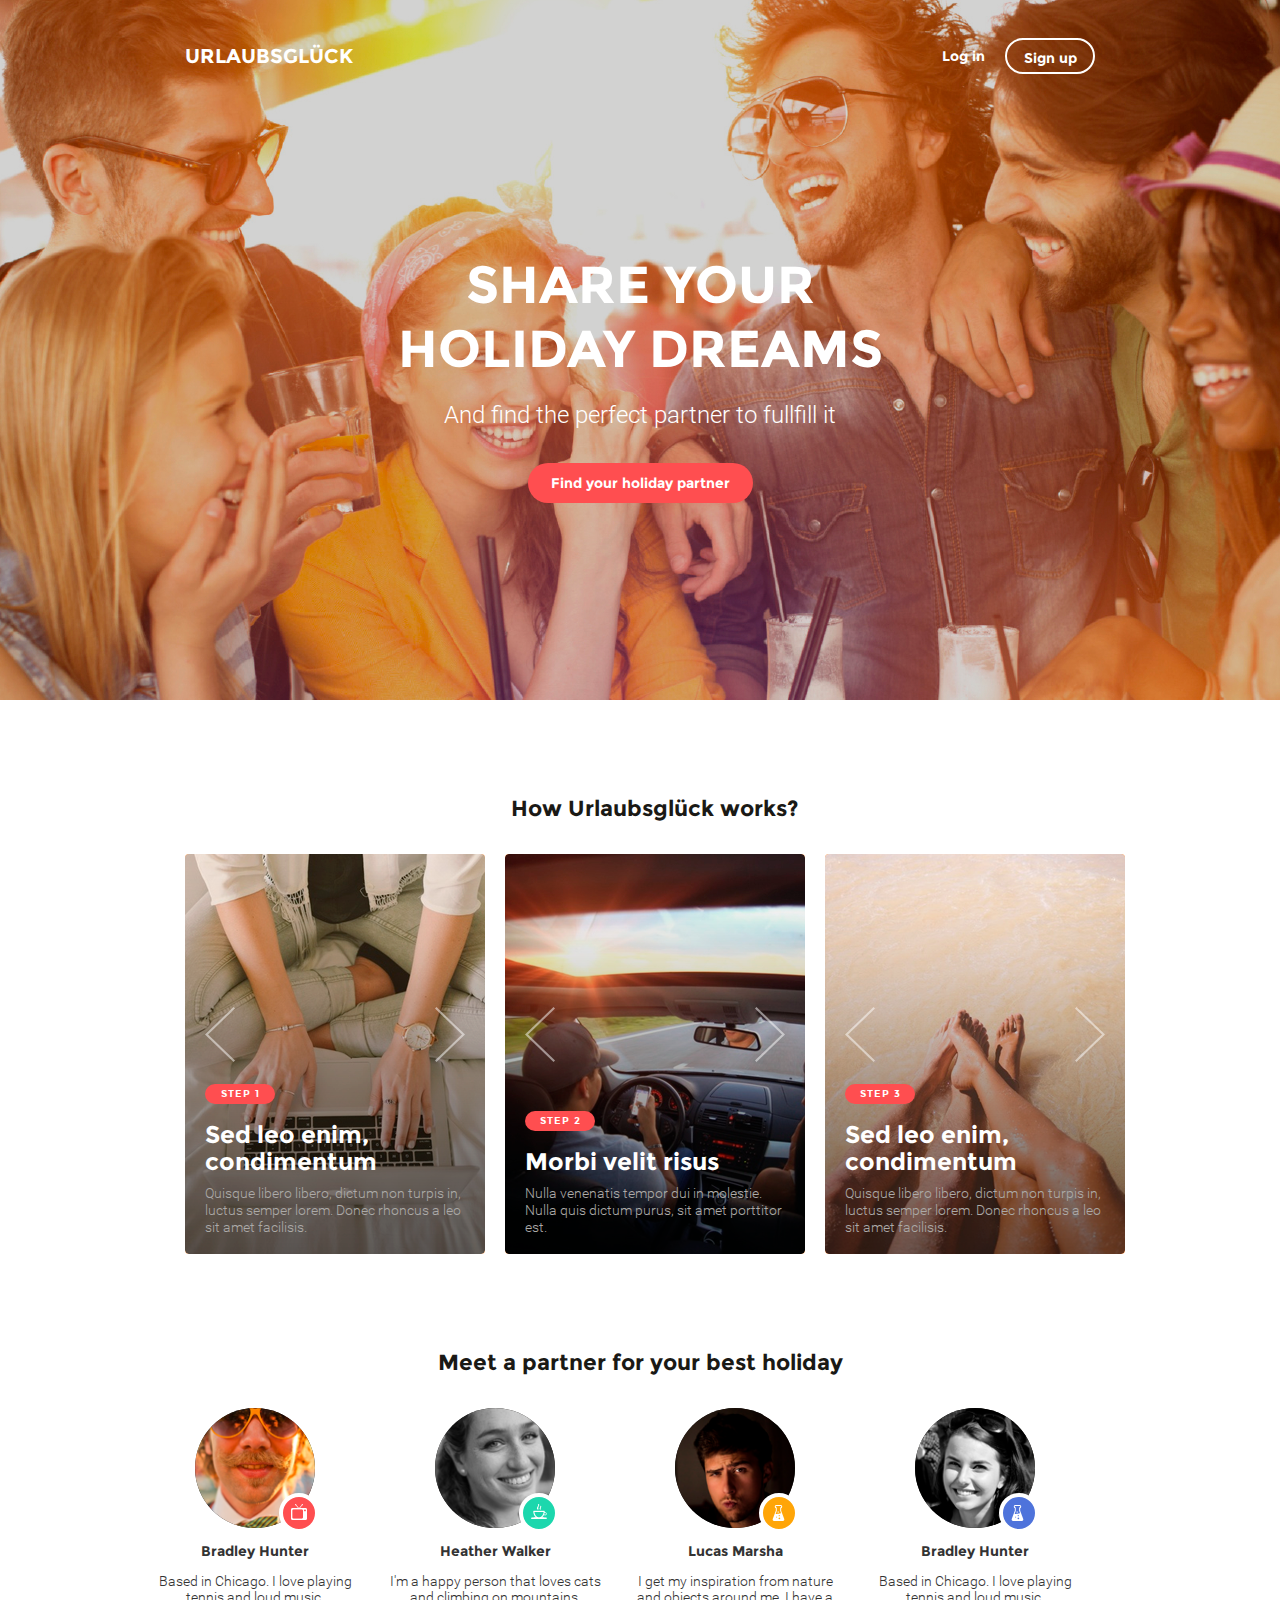
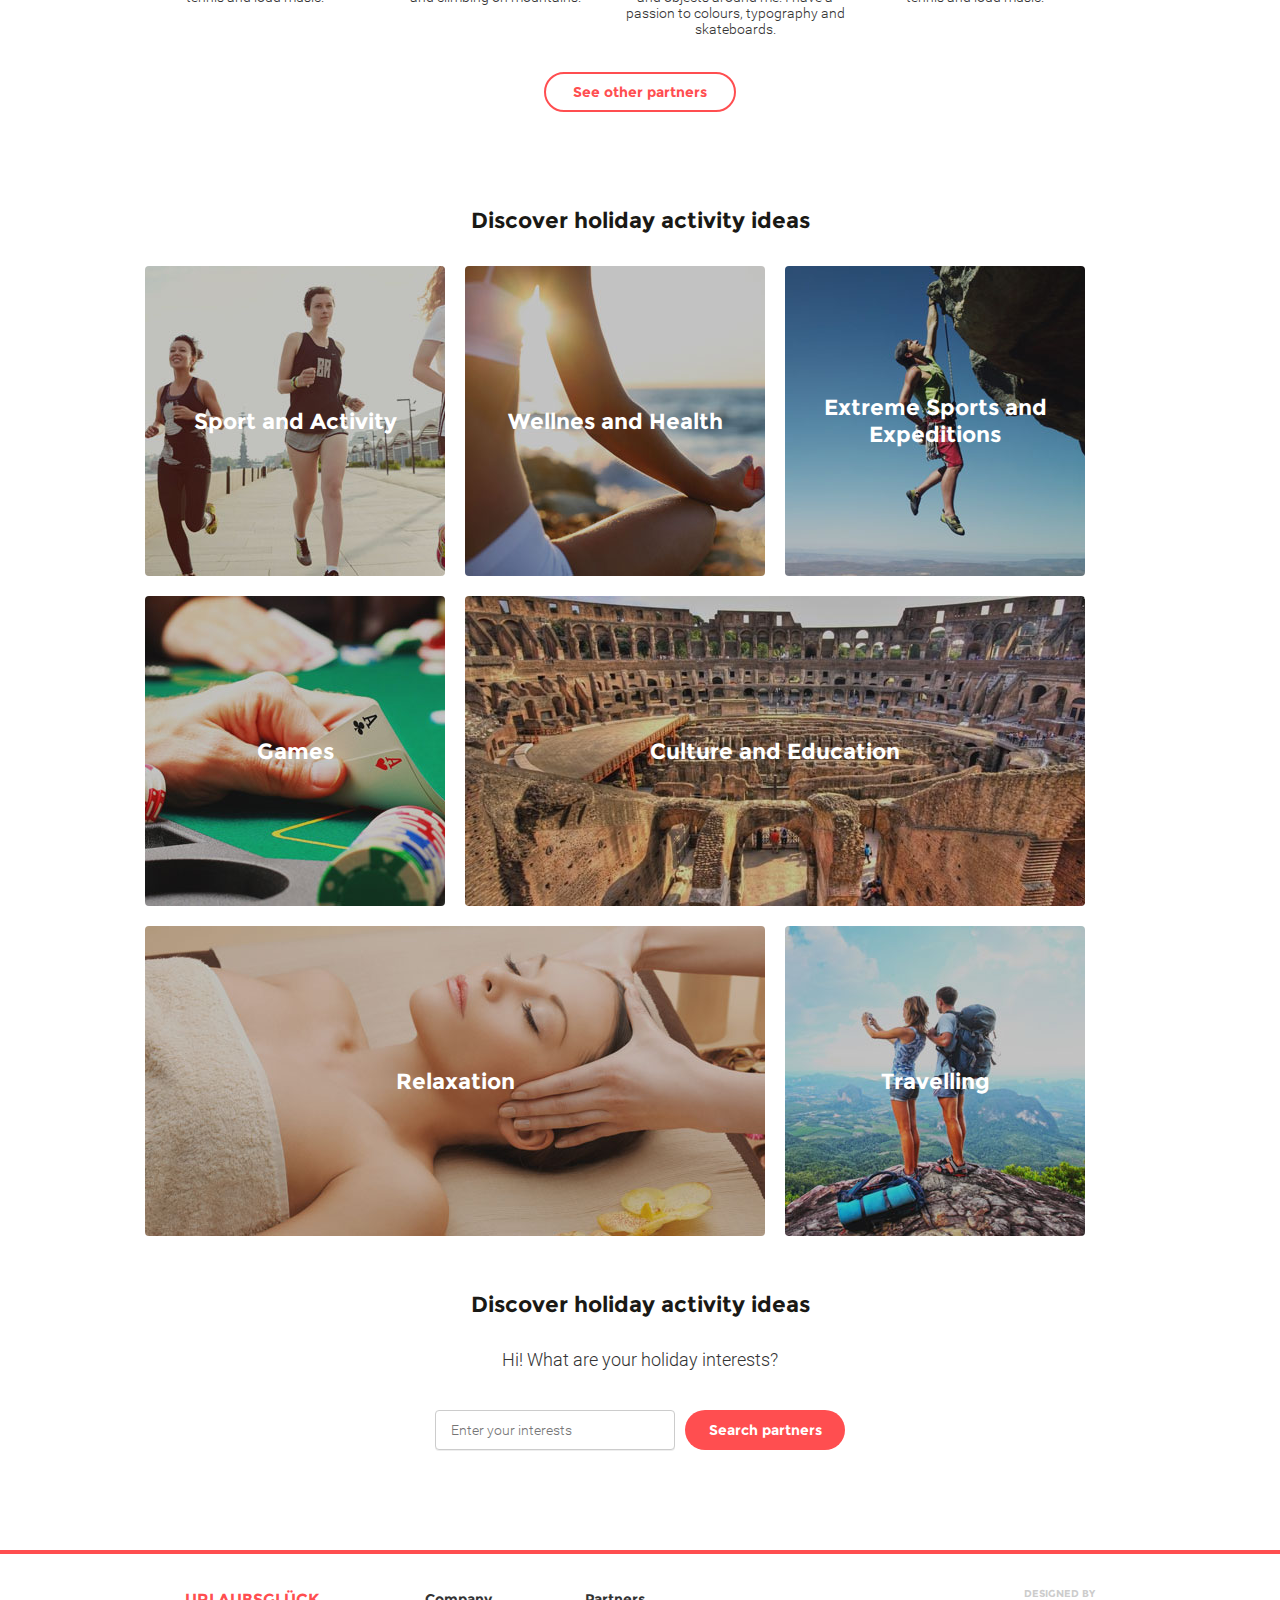
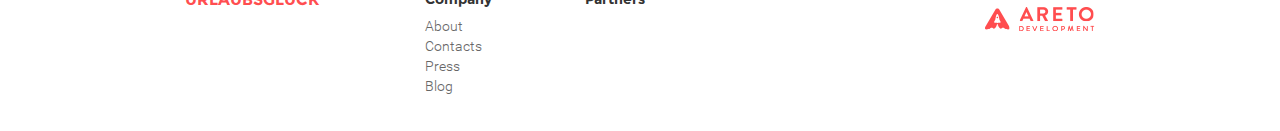
<file: index.html>
<!DOCTYPE html>
<html lang="en" dir="ltr">
  <head>
    <meta  name="viewport" content="width=device-width, initial-scale=1">
    <link rel="stylesheet" href="css/bootstrap.min.css">
    <link rel="stylesheet" href="style.css">
	<link rel="stylesheet" href="normalize.css">

    <script src="jquery-3.3.1.min.js"></script>



  </head>
  <body>
    <div class="header">
      <div class="container">
        <div class="top">
                  <a href="#" id="name">URLAUBSGLÜCK</a>
                  <a href="#" id="sign">Sign up</a>
                  <a href="#" id="log_in">Log in</a>
        </div>
		<div class="middle">
				<h1 id="middle-text-1">Share your holiday dreams</h1>
				<h2 id="middle-text-2">And find the perfect partner to fullfill it</h2>
				<br>
				<a href="#" id="middle-button">Find your holiday partner</a>
		</div>
      </div>
	</div>
	  <div class="container">
			<section class="steps">
				<h3 class="steps__h3">How Urlaubsglück works?</h3>
				<div class="steps__blocks step1"> <!-- Перший .steps__block -->
					<div class="steps__blocks__arrows" id="arrows__b1">
						<span class="steps__blocks__left__arrow"></span>
						<span class="steps__blocks__right__arrow"></span>
					</div>
					<div class="clearfix"></div>
					<div class="steps__blocks__info show-cell" id="2block__info1"> <!-- 1 Слайд -->
						<div class="red-table">Step 1</div>
						<span class="info__title">Sed leo enim, condimentum</span>
						<span class="info__desription">
							Quisque libero libero, dictum non turpis in, luctus semper lorem. Donec rhoncus a leo sit amet facilisis.
						</span>
					</div>
			</div>
			<div class="steps__blocks step2"> <!-- Другий .steps__block -->
					<div class="steps__blocks__arrows" id="arrows__b2">
						<span class="steps__blocks__left__arrow"></span>
						<span class="steps__blocks__right__arrow"></span>
					</div>
				<div class="clearfix"></div>
				<div class="steps__blocks__info show-cell" id="2block__info1"> <!-- 1 Слайд -->
					<div class="red-table">Step 2</div>
					<span class="info__title">Morbi velit risus</span>
					<span class="info__desription">
						Nulla venenatis tempor dui in molestie. Nulla quis dictum purus, sit amet porttitor est.
					</span>
				
				</div>
			</div>
			<div class="steps__blocks step3"> <!-- Третій .steps__block -->
					<div class="steps__blocks__arrows" id="arrows__b3">
						<span class="steps__blocks__left__arrow"></span>
						<span class="steps__blocks__right__arrow"></span>
					</div>
					<div class="clearfix"></div>
					<div class="steps__blocks__info show-cell" id="3block__info1"> <!-- 1 Слайд -->
						<div class="red-table">Step 3</div>
						<span class="info__title">Sed leo enim, condimentum</span>
						<span class="info__desription">
							Quisque libero libero, dictum non turpis in, luctus semper lorem. Donec rhoncus a leo sit amet facilisis.
						</span>
					</div>
			</div>
		</div>
		<div class="container_1">
		<section class="peoples">
			<h3 class="peoples__h3">Meet a partner for your best holiday</h3>
				<div class="people_block">
					<div class="peoples__blocks">
						<img src="images/people1.png" alt="" class="ava">
						<div class="ava__elipse red">
							<div class="ava__elipse__icon"></div>
						</div>
						<span class="people__block__title">
							Bradley Hunter
						</span>
						<span class="people__block__description">
							Based in Chicago. I love playing tennis and loud music.
						</span>
					</div>
					<div class="peoples__blocks">
						<img src="images/people2.png" alt="" class="ava">
						<div class="ava__elipse green">
							<div class="ava__elipse__icon cup"></div>
						</div>
						<span class="people__block__title">
							Heather Walker
						</span>
						<span class="people__block__description">
							I'm a happy person that loves cats and climbing on mountains.
						</span>
					</div>
					<div class="peoples__blocks">
						<img src="images/people3.png" alt="" class="ava">
						<div class="ava__elipse yellow">
							<div class="ava__elipse__icon bulb"></div>
						</div>
						<span class="people__block__title">
							Lucas Marsha
						</span>
						<span class="people__block__description">
							I get my inspiration from nature and objects around me. I have a passion to colours, typography and skateboards.
						</span>
					</div>
					<div class="peoples__blocks">
						<img src="images/people4.png" alt="" class="ava">
						<div class="ava__elipse blue">
							<div class="ava__elipse__icon bulb"></div>
						</div>
						<span class="people__block__title">
							Bradley Hunter
						</span>
						<span class="people__block__description">
							Based in Chicago. I love playing tennis and loud music.
						</span>
					</div>
			</div>
			<br>
			</section>
			
		</div>
		<a href="#" class="peoples__button">See other partners</a>
		<div class="container_1">
			<section class="ideas">
			<h3 class="ideas__h3">Discover holiday activity ideas</h3>
			<div class="wrapper">
				<div class="square__block bg1">
						<span class="square_block_text">Sport and Activity</span>
					</div>
					<div class="square__block bg2">
						<span class="square_block_text">Wellnes and Health</span>
					</div>
					<div class="square__block no__rg__margin bg3">
						<span class="square_block_text pad40">Extreme Sports and Expeditions</span>
					</div>
					<div class="square__block bg4">
						<span class="square_block_text">Games</span>
					</div>
					<div class="rectangle__block bg5">
						<span class="square_block_text">Culture and Education</span>
					</div>
					<div class="rectangle__block no__bottom__margin bg6">
						<span class="square_block_text">Relaxation</span>
					</div>
					<div class="square__block bg7">
						<span class="square_block_text">Travelling</span>
					</div>
				</div>
			</section>
			<section class="search">
				<h3 class="ideas__h3">Discover holiday activity ideas</h3>
				<h3 class="search__text">Hi! What are your holiday interests?</h3>
				<form action="#" class="search__form">
					<input type="text" class="search__input" placeholder="Enter your interests">
					<button class="search__btn">Search partners</button>
				</form>
			</section> <!-- Кінець .search -->
		</div>
		<footer class="footer">
			<div class="container">
				<div class="footer__collum__big">
						<a href="#" class="footer__collum__big__sitelogo">URLAUBSGLÜCK</a>
				</div>
				<div class="footer__collum">
					<span class="footer__collum__title">
						Company
					</span>
					<a href="#" class="footer__collum__link">About</a>
					<a href="#" class="footer__collum__link">Contacts</a>
					<a href="#" class="footer__collum__link">Press</a>
					<a href="#" class="footer__collum__link">Blog</a>
				</div>
				<div class="footer__collum">
					<span class="footer__collum__title">
						Partners
					</span>
				</div>
				<div class="footer__collum__copyright">
					<span class="footer__collum__copyright__text">Designed by</span>
					<a href="#" class="footer_image" rel="nofollow" target="_blank"></a>
				</div>
			</div>
		</footer>
			</div>
  </body>

  <script src="js/bootstrap.min.js"></script>
</html>
</file>
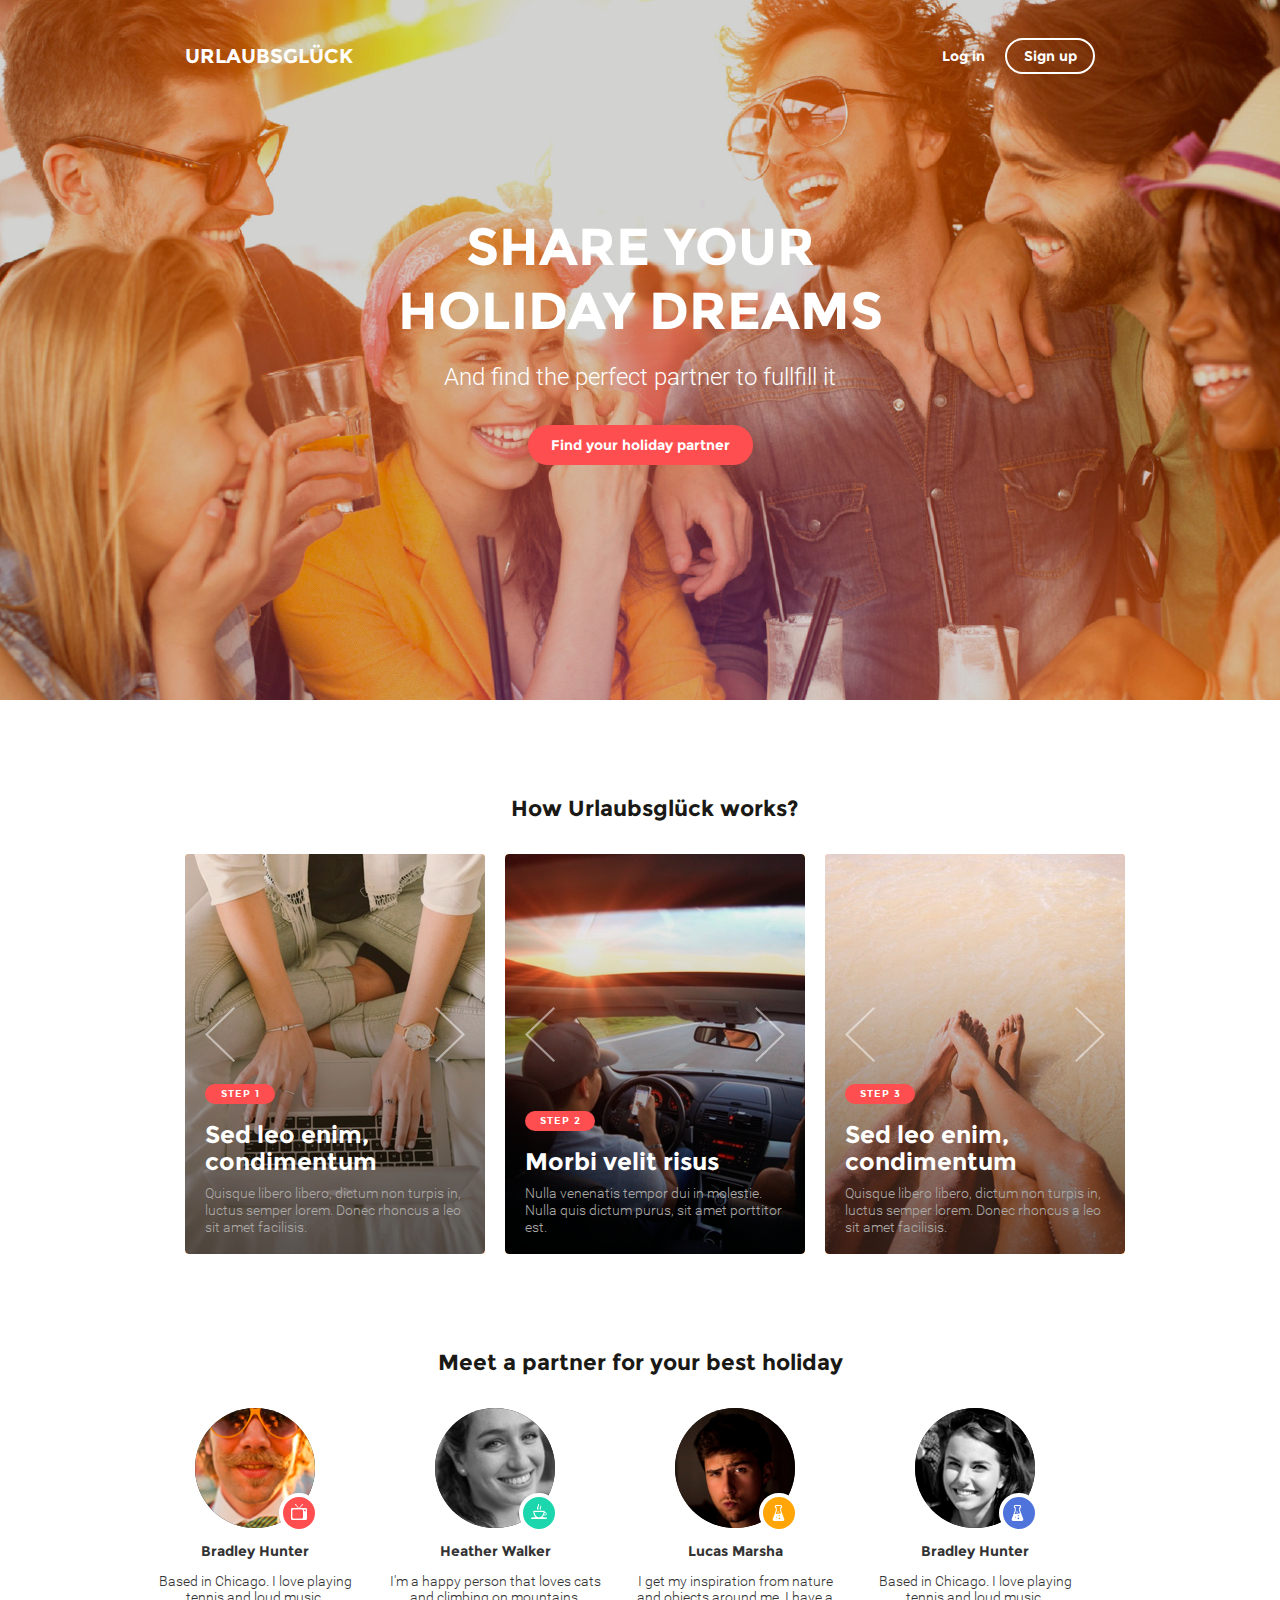
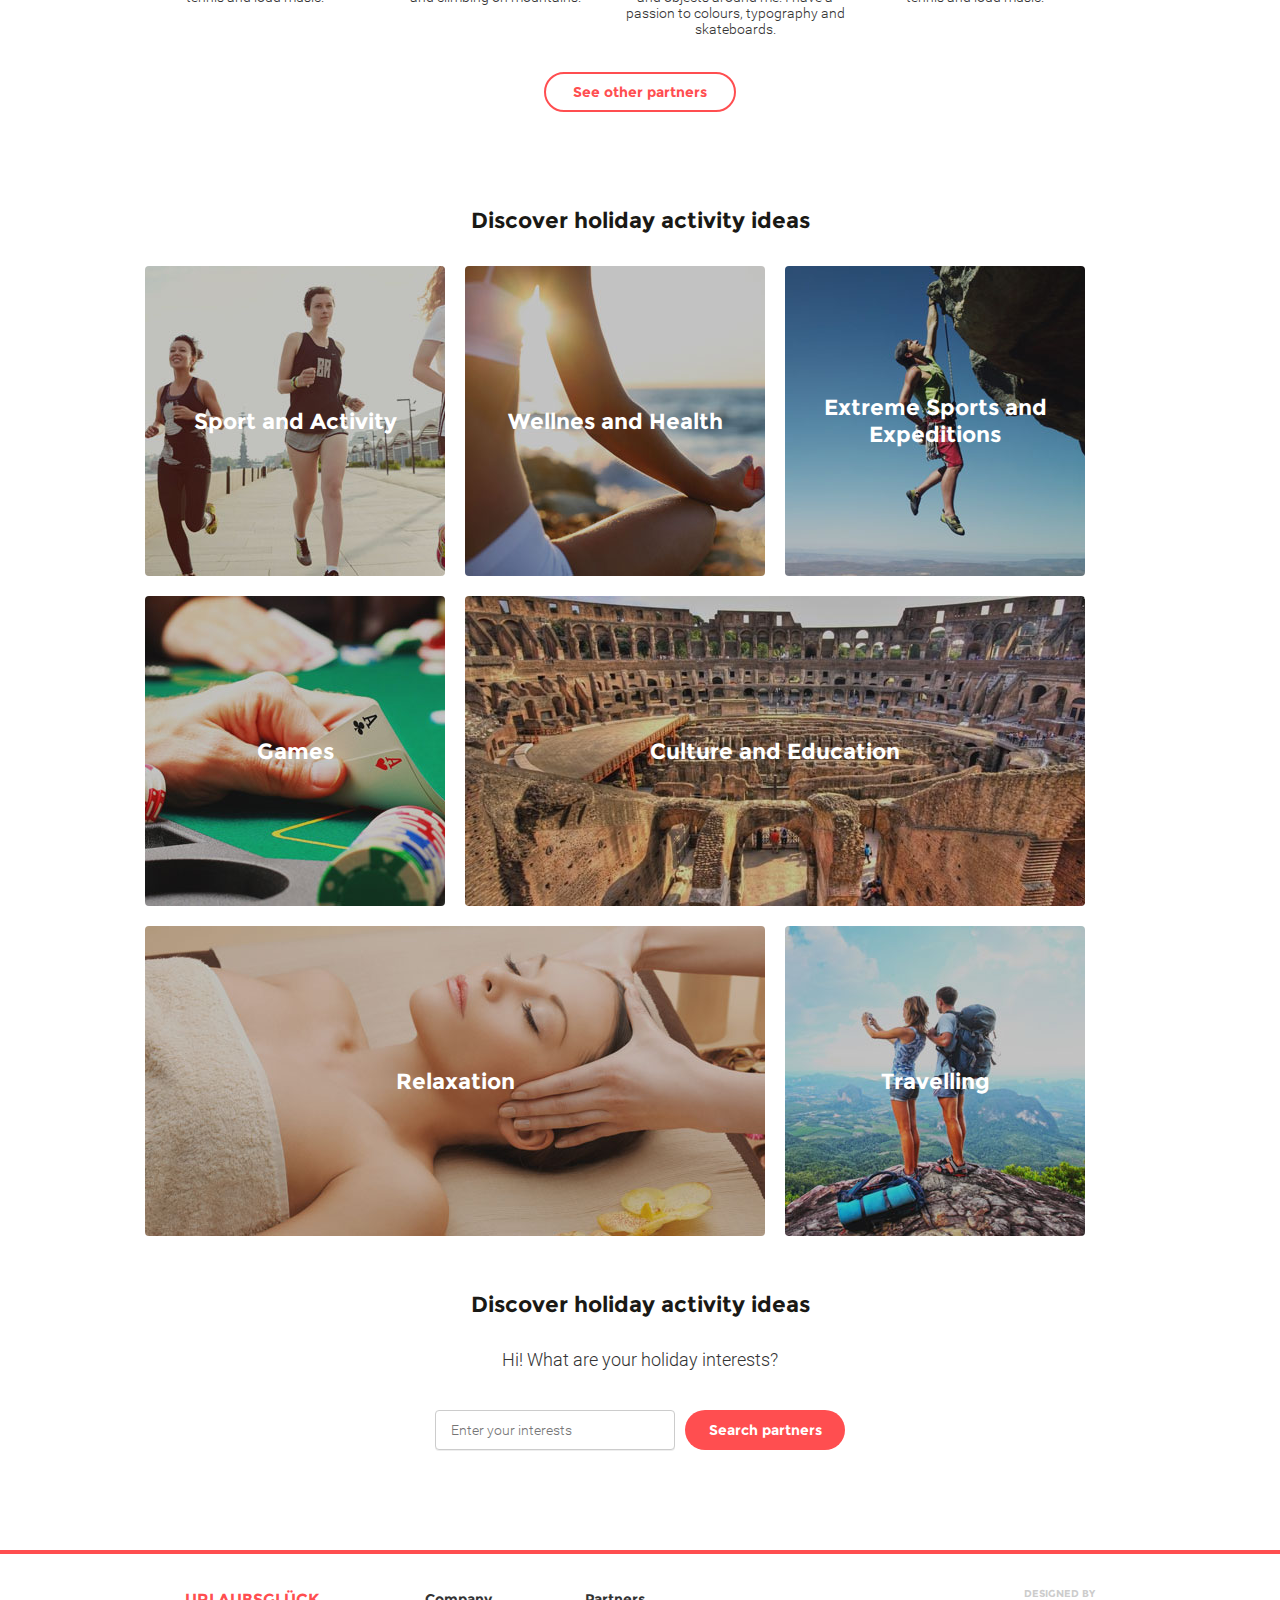
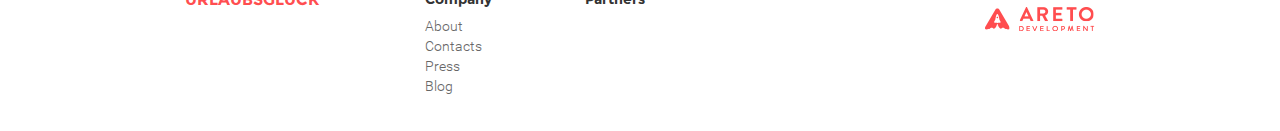
<file: adapt/index.html>
<!DOCTYPE html>
<html lang="en" dir="ltr">
  <head>
    <meta  name="viewport" content="width=device-width, initial-scale=1">
    <link rel="stylesheet" href="css/bootstrap.min.css">
    <link rel="stylesheet" href="style.css">
	<link rel="stylesheet" href="normalize.css">

    <script src="jquery-3.3.1.min.js"></script>



  </head>
  <body>
    <div class="wrapper">
		<header class="header">
			<div class="container">
				<div class="header__top">
					<a href="#" class="header__top__logo">URLAUBSGLÜCK</a>
					<a href="#" class="header__top__btn signUp">Sign up</a>
					<a href="#" class="header__top__btn">Log in</a>
				</div>
				<div class="header__middle">
					<h1 class="header__middle__h1">Share your holiday dreams</h1>
					<h2 class="header__middle__h2">And find the perfect partner to fullfill it</h2>
					<a href="#" class="header__middle__btn">Find your holiday partner</a>
				</div>
			</div> <!-- Кінець .container -->
		</header>
	  <div class="container">
			<section class="steps">
				<h3 class="steps__h3">How Urlaubsglück works?</h3>
				<div class="steps__blocks step1"> <!-- Перший .steps__block -->
					<div class="steps__blocks__arrows" id="arrows__b1">
						<span class="steps__blocks__left__arrow"></span>
						<span class="steps__blocks__right__arrow"></span>
					</div>
					<div class="clearfix"></div>
					<div class="steps__blocks__info show-cell" id="2block__info1"> <!-- 1 Слайд -->
						<div class="red-table">Step 1</div>
						<span class="info__title">Sed leo enim, condimentum</span>
						<span class="info__desription">
							Quisque libero libero, dictum non turpis in, luctus semper lorem. Donec rhoncus a leo sit amet facilisis.
						</span>
					</div>
			</div>
			<div class="steps__blocks step2"> <!-- Другий .steps__block -->
					<div class="steps__blocks__arrows" id="arrows__b2">
						<span class="steps__blocks__left__arrow"></span>
						<span class="steps__blocks__right__arrow"></span>
					</div>
				<div class="clearfix"></div>
				<div class="steps__blocks__info show-cell" id="2block__info1"> <!-- 1 Слайд -->
					<div class="red-table">Step 2</div>
					<span class="info__title">Morbi velit risus</span>
					<span class="info__desription">
						Nulla venenatis tempor dui in molestie. Nulla quis dictum purus, sit amet porttitor est.
					</span>
				
				</div>
			</div>
			<div class="steps__blocks step3"> <!-- Третій .steps__block -->
					<div class="steps__blocks__arrows" id="arrows__b3">
						<span class="steps__blocks__left__arrow"></span>
						<span class="steps__blocks__right__arrow"></span>
					</div>
					<div class="clearfix"></div>
					<div class="steps__blocks__info show-cell" id="3block__info1"> <!-- 1 Слайд -->
						<div class="red-table">Step 3</div>
						<span class="info__title">Sed leo enim, condimentum</span>
						<span class="info__desription">
							Quisque libero libero, dictum non turpis in, luctus semper lorem. Donec rhoncus a leo sit amet facilisis.
						</span>
					</div>
			</div>
		</div>
		<div class="container_1">
		<section class="peoples">
			<h3 class="peoples__h3">Meet a partner for your best holiday</h3>
				<div class="people_block">
					<div class="peoples__blocks">
						<img src="images/people1.png" alt="" class="ava">
						<div class="ava__elipse red">
							<div class="ava__elipse__icon"></div>
						</div>
						<span class="people__block__title">
							Bradley Hunter
						</span>
						<span class="people__block__description">
							Based in Chicago. I love playing tennis and loud music.
						</span>
					</div>
					<div class="peoples__blocks">
						<img src="images/people2.png" alt="" class="ava">
						<div class="ava__elipse green">
							<div class="ava__elipse__icon cup"></div>
						</div>
						<span class="people__block__title">
							Heather Walker
						</span>
						<span class="people__block__description">
							I'm a happy person that loves cats and climbing on mountains.
						</span>
					</div>
					<div class="peoples__blocks">
						<img src="images/people3.png" alt="" class="ava">
						<div class="ava__elipse yellow">
							<div class="ava__elipse__icon bulb"></div>
						</div>
						<span class="people__block__title">
							Lucas Marsha
						</span>
						<span class="people__block__description">
							I get my inspiration from nature and objects around me. I have a passion to colours, typography and skateboards.
						</span>
					</div>
					<div class="peoples__blocks">
						<img src="images/people4.png" alt="" class="ava">
						<div class="ava__elipse blue">
							<div class="ava__elipse__icon bulb"></div>
						</div>
						<span class="people__block__title">
							Bradley Hunter
						</span>
						<span class="people__block__description">
							Based in Chicago. I love playing tennis and loud music.
						</span>
					</div>
			</div>
			<br>
			</section>
			
		</div>
		<a href="#" class="peoples__button">See other partners</a>
		<div class="container_1">
			<section class="ideas">
			<h3 class="ideas__h3">Discover holiday activity ideas</h3>
			<div class="wrapper">
				<div class="square__block bg1">
						<span class="square_block_text">Sport and Activity</span>
					</div>
					<div class="square__block bg2">
						<span class="square_block_text">Wellnes and Health</span>
					</div>
					<div class="square__block no__rg__margin bg3">
						<span class="square_block_text pad40">Extreme Sports and Expeditions</span>
					</div>
					<div class="square__block bg4">
						<span class="square_block_text">Games</span>
					</div>
					<div class="rectangle__block bg5">
						<span class="square_block_text">Culture and Education</span>
					</div>
					<div class="rectangle__block no__bottom__margin bg6">
						<span class="square_block_text">Relaxation</span>
					</div>
					<div class="square__block bg7">
						<span class="square_block_text">Travelling</span>
					</div>
				</div>
			</section>
			<section class="search">
				<h3 class="ideas__h3">Discover holiday activity ideas</h3>
				<h3 class="search__text">Hi! What are your holiday interests?</h3>
				<form action="#" class="search__form">
					<input type="text" class="search__input" placeholder="Enter your interests">
					<button class="search__btn">Search partners</button>
				</form>
			</section> <!-- Кінець .search -->
	</div>
	</div>
		</div>
		<footer class="footer">
			<div class="container">
				<div class="footer__collum__big">
						<a href="#" class="footer__collum__big__sitelogo">URLAUBSGLÜCK</a>
				</div>
				<div class="footer__collum">
					<span class="footer__collum__title">
						Company
					</span>
					<a href="#" class="footer__collum__link">About</a>
					<a href="#" class="footer__collum__link">Contacts</a>
					<a href="#" class="footer__collum__link">Press</a>
					<a href="#" class="footer__collum__link">Blog</a>
				</div>
				<div class="footer__collum">
					<span class="footer__collum__title">
						Partners
					</span>
				</div>
				<div class="footer__collum__copyright">
					<span class="footer__collum__copyright__text">Designed by</span>
					<a href="#" class="footer_image" rel="nofollow" target="_blank"></a>
				</div>
			</div>
		</footer>
			</div>
	</div>
  </body>

  <script src="js/bootstrap.min.js"></script>
</html>
</file>
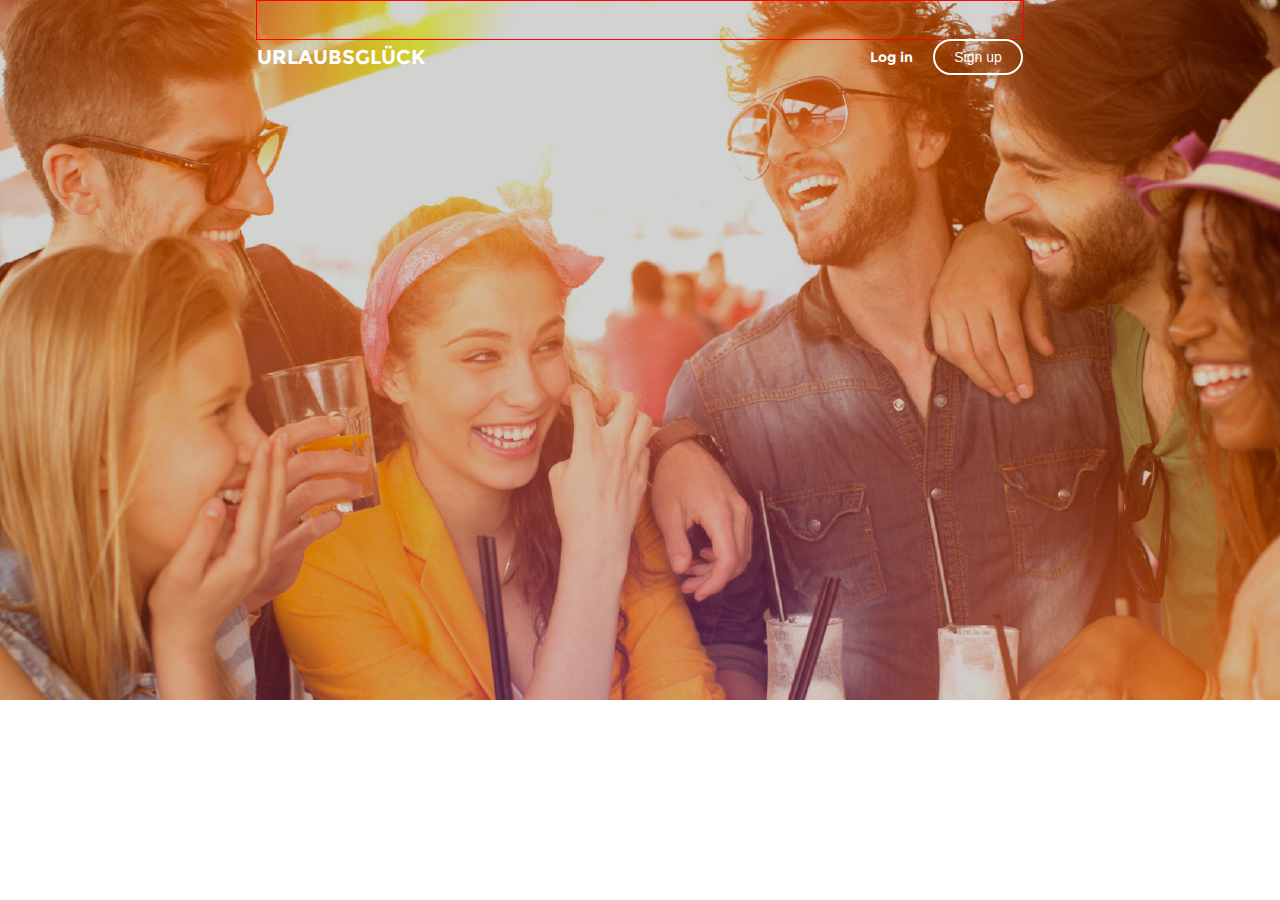
<file: website/index.html>
<!DOCTYPE html>
<html lang="en" dir="ltr">
  <head>
    <meta  name="viewport" content="width=device-width, initial-scale=1">
    <link rel="stylesheet" href="css/bootstrap.min.css">
    <link rel="stylesheet" href="style.css">

    <script src="jquery-3.3.1.min.js"></script>



  </head>
  <body>
    <div class="header">
      <div class="conteiner">
        <div class="top">
                  <a href="#" id="name">URLAUBSGLÜCK</a>
                  <a href="#" id="sign">Sign up</a>
                  <a href="#" id="log_in">Log in</a>
        </div>

      </div>
    </div>






  </body>

  <script src="js/bootstrap.min.js"></script>
</html>
</file>
<file: style.css>
@font-face { font-family: Roboto; font-style: normal; font-weight: 300; src: local("Roboto Light"), local("Roboto-Light"), url(fonts/RobotoLight.woff2) format("woff2"), url(fonts/RobotoLight.woff); }
@font-face { font-family: Montserrat; font-style: normal; font-weight: bold; src: local("Montserrat-Bold"), local("MontserratBold"), url(fonts/Montserrat-Bold.woff2) format("woff2"), url(fonts/Montserrat-Bold.woff); }
@font-face { font-family: Montserrat; font-style: normal; font-weight: normal; src: local("Montserrat-Regular"), local("MontserratRegular"), url(fonts/Montserrat-Regular.woff2) format("woff2"), url(fonts/Montserrat-Regular.woff); }
body{
	font: 300 14px "Roboto";
}
a{
  text-decoration: none;
}
a:hover{
    text-decoration: none;
}
section:after, footer:after { content: ""; clear: both; height: 0; display: block; }
.show-cell { 
	display: table-cell !important; 
}
.header{
  background: #1a1915 url(images/fon.png) no-repeat center;
  background-size: cover;
  width: 910px;
  height: 700px;
  color: #fff;
  width: 100%;
   margin: 0;
}
.clearfix { clear: both; }
.container { 
	width: 940px; 
	margin: 0 auto; 
	box-sizing: border-box; 
}
.container_1 { 
	width: 990px; 
	margin: 0 auto; 
	box-sizing: border-box; 
}
.steps { 
	padding-top: 95px; 
	width: 940px; 
}
.wrapper { 
	width: 100%;
	margin: 0;
}
#name{
  font: bold 20px/36px "Montserrat";
  float: left;
  color: #fff;
  text-decoration: none;
}
#sign{
    width: 90px;
    height: 36px;
    border: solid 2px #fff;
    border-radius: 18px;
    background-color: transparent;
    box-sizing: border-box;
    text-align: center;
    margin-left: 20px;
    line-height: 32px;
    float: right;
    color: #fff;
	font: bold 14px/36px "Montserrat";
}
#log_in{
  height: 36px;
    float: right;
    font: bold 14px/36px "Montserrat";
    color: #fff;
}

.top{
  margin-top: 38px;
  height: 36px; 
  position: relative;
}
.middle{
	text-align: center; 
	margin-top: 179px;
}
#middle-text-1{
	width: 500px; 
	font: bold 52px/64px "Montserrat"; 
	text-transform: uppercase; 
	margin: 0; 
	display: inline-block;
}
#middle-text-2{
	width: 500px; 
	font: 300 24px/36px "Roboto";
	text-transform: none; 
	display: inline-block;
	margin: 16px 0 30px;
}
#middle-button{
	width: 225px; 
	height: 40px; 
	border-radius: 20px; 
	background-color: #ff4e50;
	font: bold 14px/40px "Montserrat";
	display: inline-block;
	color: #fff;
}
#middle-button:hover { color: #333333; }
.steps__h3 { color: #1a1915; margin: 0 0 32px 0; font: bold 22px "Montserrat"; text-align: center; }
.steps__blocks__info { height: 174px; display: table-cell; vertical-align: bottom; display: none; }
.steps__blocks { width: 300px; height: 400px; float: left; background-color: #ff8523; margin-right: 20px; border-radius: 4px; padding: 0 20px; box-sizing: border-box; color: #fff; background-position: center; overflow: hidden; }
.steps__blocks:last-child { margin-right: 0; }
.red-table { width: 70px; height: 20px; border-radius: 10px; background-color: #ff4e50; font: 10px/21px "Montserrat"; text-transform: uppercase; cursor: default; box-sizing: border-box; padding: 0 14px; margin-bottom: 17px; text-align: center; letter-spacing: 1px; }
.steps__blocks__info { height: 174px; display: table-cell; vertical-align: bottom; display: none; }
.info__title { font: bold 24px/27px "Montserrat"; }
.peoples__h3, .ideas__h3 { 
	color: #1a1915; 
	margin: 0 0 32px 0; 
	font: bold 22px "Montserrat"; 
	text-align: center; 
}
.peoples, .ideas{
	padding-top: 95px;
	overflow: hidden;
	margin-bottom: 35px;
}
.steps__blocks__left__arrow, .steps__blocks__right__arrow { width: 30px; height: 55px; display: inline-block; cursor: pointer; }
.steps__blocks__arrows { margin-top: 153px;}
.steps__blocks__left__arrow, .steps__blocks__right__arrow { background: url(images/sprite.png); }
.steps__blocks__left__arrow { background-position: 0 68px; float: left; }

.steps__blocks__right__arrow { background-position: 31px 68px; float: right; }
.step1 { background-image: url(images/block1.png); }
.step2 { background-image: url(images/block2.png); }
.step3 { background-image: url(images/block3.png); }
.info__desription { color: #acaaa8; display: block; line-height: 17px; margin-top: 10px; }
.people__block { 
	overflow: hidden;
	margin-bottom: 35px;
}
.peoples__blocks { 
	width: 220px; 
	float: left; 
	text-align: center; 
	margin-right: 20px; 
	position: relative; 
}
.ava{ 
	width: 120px; 
	height: 120px; 
	border-radius: 60px; 
	background-color: #1a1915; 
	display: inline-block; 
}
.ava__elipse.red { background-color: #ff4e50; }
.ava__elipse.green { background-color: #1cd7ad; }
.ava__elipse.yellow { background-color: #ffa507; }
.ava__elipse.blue { background-color: #4e73db; padding-left: 7px; }
.ava__elipse { 
	width: 40px; 
	height: 40px; 
	border-radius: 20px; 
	border: solid 4px #fff; 
	position: absolute; 
	top: 85px; 
	right: 46px; 
	box-sizing: border-box; 
	padding: 7px 7px 7px 8px; 
}
.ava__elipse__icon { 
	width: 16px; 
	height: 16px; 
	background: url(images/sprite.png) no-repeat; 
}
.ava__elipse__icon.cup { 
	background-position: 0 -17px; 
}
.ava__elipse__icon.bulb { 
	background-position: 1px -32px; height: 18px; 
}
.ava__elipse__icon.plane { 
	background-position: -1px -49px; width: 18px; height: 17px; 
}
.people__block__title { 
	font: bold 14px "Montserrat"; 
	display: block;
	color: #333333;
	margin-top: 14px;
	margin-bottom: 13px;
}
.people__block__description { 
	display: inline-block; 
	line-height: 16px;
}
.peoples__button { 
	width: 192px; 
	height: 40px; 
	border-radius: 20px; 
	background-color: #fff; 
	border: 2px solid #ff4e50; 
	font: bold 14px/36px "Montserrat"; 
	color: #ff4e50; 
	display: block; 
	text-align: center; 
	margin: 0 auto; 
	box-sizing: border-box; }
.peoples__button:active { 
	color: #ff4e50; 
}
.square__block, .rectangle__block { height: 310px; border-radius: 4px; float: left; font: bold 22px "Montserrat"; color: #fff; background-color: #1a1915; text-align: center; }
.square_block_text {
	width: inherit; 
	height: inherit;
	display: table-cell; 
	vertical-align: middle; 
	padding: 0 15px;
}
.rectangle__block { width: 620px; margin-bottom: 20px; background-position: center; }
.rectangle__block.bg5 { background-image: url("images/idea5.jpg"); }
.rectangle__block.bg6 { background-image: url("images/idea6.jpg"); }
.no__rg__margin { margin-right: 0 !important; }
.square__block { width: 300px; margin: 0 20px 20px 0; background-color: #1a1915; }
.square__block:last-child { margin: 0 0 0 20px; }
.square__block.bg1 { background-image: url("images/idea1.jpg"); }
.square__block.bg2 { background-image: url("images/idea2.jpg"); }
.square__block.bg3 { background-image: url("images/idea3.jpg"); }
.square__block.bg4 { background-image: url("images/idea4.jpg"); }
.square__block.bg7 { background-image: url("images/idea7.jpg"); }
.search{
	text-align: center;
}
.search__input { 
	width: 240px; 
	height: 40px; 
	border-radius: 4px; 
	background-color: #fff; 
	box-shadow: 0 1px #eee; 
	border: solid 1px #ccc; 
	padding: 0 15px; 
	box-sizing: border-box; 
	margin-right: 7px; 
}
.search__text { font-size: 18px; color: #333333; margin-bottom: 40px; }
.search__btn { 
	width: 160px; 
	height: 40px; 
	border-radius: 20px; 
	background-color: #ff4e50; 
	color: #fff; 
	font: bold 14px "Montserrat"; 
	padding: 0; 
}
.search__btn:hover { 
	color: #333333; 
}
.search__btn:active { 
	padding-left: 2px; 

}
/*FOOTER STYLE */
.footer { margin-top: 100px; border-top: 4px solid #ff4e50; padding: 36px 0 33px; }

.footer__collum__big, .footer__collum { float: left; }

.footer__collum__big { width: 140px; margin-right: 100px; }

.footer__collum__big__sitelogo { color: #ff4e50; font: bold 16px "Montserrat"; }

.footer__collum { width: 80px; margin-right: 80px; }

.footer__collum__title, .footer__collum__link, .footer__collum__copyright__img { display: block; }

.footer__collum__title { margin-bottom: 10px; color: #333333; font: bold 14px "Montserrat"; }

.footer__collum__link { color: #666666; margin-bottom: 4px; }

.footer__collum__copyright { width: 140px; float: right; text-align: right; position: relative; top: -6px; }

.footer__collum__copyright__text { color: #cccccc; font: bold 10px "Montserrat"; text-transform: uppercase; }

.footer_image { background: url(images/areto.png); width: 110px; height: 24px; float: right; margin-top: 7px;}
</file>
<file: adapt/style.css>
@font-face { font-family: Roboto; font-style: normal; font-weight: 300; src: local("Roboto Light"), local("Roboto-Light"), url(fonts/RobotoLight.woff2) format("woff2"), url(fonts/RobotoLight.woff); }
@font-face { font-family: Montserrat; font-style: normal; font-weight: bold; src: local("Montserrat-Bold"), local("MontserratBold"), url(fonts/Montserrat-Bold.woff2) format("woff2"), url(fonts/Montserrat-Bold.woff); }
@font-face { font-family: Montserrat; font-style: normal; font-weight: normal; src: local("Montserrat-Regular"), local("MontserratRegular"), url(fonts/Montserrat-Regular.woff2) format("woff2"), url(fonts/Montserrat-Regular.woff); }
body{
	font: 300 14px "Roboto";
}
a{
  text-decoration: none;
}
a:hover{
    text-decoration: none;
}
section:after, footer:after { content: ""; clear: both; height: 0; display: block; }
.show-cell { 
	display: table-cell !important; 
}
.header { background: #1a1915 url(images/fon.png) no-repeat center; background-size: cover; height: 700px; color: #fff; }

.header__top { height: 36px; position: relative; top: 38px; }

.header__top__logo, .header__top__btn, .header__middle__btn { color: #fff; display: inline-block; }

.header__top__logo { font: bold 20px/36px "Montserrat"; float: left; }
.header__top__logo:active { color: #1a1915; }

.header__top__btn { height: 36px; float: right; font: bold 14px/36px "Montserrat"; }
.header__top__btn:active { color: #1a1915; }

.header__top__btn.signUp { width: 90px; height: 36px; border: solid 2px #fff; border-radius: 18px; background-color: transparent; box-sizing: border-box; text-align: center; margin-left: 20px; line-height: 32px; }
.header__top__btn.signUp:hover { background-color: #1a1915; color: #fff; }
.header__top__btn.signUp:active { background-color: #333333; }

.header__middle { text-align: center; margin-top: 179px; }

.header__middle__h1 { width: 500px; font: bold 52px/64px "Montserrat"; text-transform: uppercase; margin: 0; display: inline-block; }

.header__middle__h2 { font: 300 24px/36px "Roboto"; margin: 16px 0 30px; }

.header__middle__btn { width: 225px; height: 40px; border-radius: 20px; background-color: #ff4e50; font: bold 14px/40px "Montserrat"; }
.header__middle__btn:active { color: #fff; }
.clearfix { clear: both; }
.container { 
	width: 940px; 
	margin: 0 auto; 
	box-sizing: border-box; 
}
.container_1 { 
	width: 990px; 
	margin: 0 auto; 
	box-sizing: border-box; 
}
.steps { 
	padding-top: 95px; 
	width: 940px; 
}
.wrapper { 
	width: 100%;
	margin: 0;
}
#name{
  font: bold 20px/36px "Montserrat";
  float: left;
  color: #fff;
  text-decoration: none;
}
#sign{
    width: 90px;
    height: 36px;
    border: solid 2px #fff;
    border-radius: 18px;
    background-color: transparent;
    box-sizing: border-box;
    text-align: center;
    margin-left: 20px;
    line-height: 32px;
    float: right;
    color: #fff;
	font: bold 14px/36px "Montserrat";
}
#log_in{
  height: 36px;
    float: right;
    font: bold 14px/36px "Montserrat";
    color: #fff;
}

.top{
  margin-top: 38px;
  height: 36px; 
  position: relative;
}
.middle{
	text-align: center; 
	margin-top: 179px;
}
#middle-text-1{
	width: 500px; 
	font: bold 52px/64px "Montserrat"; 
	text-transform: uppercase; 
	margin: 0; 
	display: inline-block;
}
#middle-text-2{
	width: 500px; 
	font: 300 24px/36px "Roboto";
	text-transform: none; 
	display: inline-block;
	margin: 16px 0 30px;
}
#middle-button{
	width: 225px; 
	height: 40px; 
	border-radius: 20px; 
	background-color: #ff4e50;
	font: bold 14px/40px "Montserrat";
	display: inline-block;
	color: #fff;
}
#middle-button:hover { color: #333333; }
.steps__h3 { color: #1a1915; margin: 0 0 32px 0; font: bold 22px "Montserrat"; text-align: center; }
.steps__blocks__info { height: 174px; display: table-cell; vertical-align: bottom; display: none; }
.steps__blocks { width: 300px; height: 400px; float: left; background-color: #ff8523; margin-right: 20px; border-radius: 4px; padding: 0 20px; box-sizing: border-box; color: #fff; background-position: center; overflow: hidden; }
.steps__blocks:last-child { margin-right: 0; }
.red-table { width: 70px; height: 20px; border-radius: 10px; background-color: #ff4e50; font: 10px/21px "Montserrat"; text-transform: uppercase; cursor: default; box-sizing: border-box; padding: 0 14px; margin-bottom: 17px; text-align: center; letter-spacing: 1px; }
.steps__blocks__info { height: 174px; display: table-cell; vertical-align: bottom; display: none; }
.info__title { font: bold 24px/27px "Montserrat"; }
.peoples__h3, .ideas__h3 { 
	color: #1a1915; 
	margin: 0 0 32px 0; 
	font: bold 22px "Montserrat"; 
	text-align: center; 
}
.peoples, .ideas{
	padding-top: 95px;
	overflow: hidden;
	margin-bottom: 35px;
}
.steps__blocks__left__arrow, .steps__blocks__right__arrow { width: 30px; height: 55px; display: inline-block; cursor: pointer; }
.steps__blocks__arrows { margin-top: 153px;}
.steps__blocks__left__arrow, .steps__blocks__right__arrow { background: url(images/sprite.png); }
.steps__blocks__left__arrow { background-position: 0 68px; float: left; }

.steps__blocks__right__arrow { background-position: 31px 68px; float: right; }
.step1 { background-image: url(images/block1.png); }
.step2 { background-image: url(images/block2.png); }
.step3 { background-image: url(images/block3.png); }
.info__desription { color: #acaaa8; display: block; line-height: 17px; margin-top: 10px; }
.people__block { 
	overflow: hidden;
	margin-bottom: 35px;
}
.peoples__blocks { 
	width: 220px; 
	float: left; 
	text-align: center; 
	margin-right: 20px; 
	position: relative; 
}
.ava{ 
	width: 120px; 
	height: 120px; 
	border-radius: 60px; 
	background-color: #1a1915; 
	display: inline-block; 
}
.ava__elipse.red { background-color: #ff4e50; }
.ava__elipse.green { background-color: #1cd7ad; }
.ava__elipse.yellow { background-color: #ffa507; }
.ava__elipse.blue { background-color: #4e73db; padding-left: 7px; }
.ava__elipse { 
	width: 40px; 
	height: 40px; 
	border-radius: 20px; 
	border: solid 4px #fff; 
	position: absolute; 
	top: 85px; 
	right: 46px; 
	box-sizing: border-box; 
	padding: 7px 7px 7px 8px; 
}
.ava__elipse__icon { 
	width: 16px; 
	height: 16px; 
	background: url(images/sprite.png) no-repeat; 
}
.ava__elipse__icon.cup { 
	background-position: 0 -17px; 
}
.ava__elipse__icon.bulb { 
	background-position: 1px -32px; height: 18px; 
}
.ava__elipse__icon.plane { 
	background-position: -1px -49px; width: 18px; height: 17px; 
}
.people__block__title { 
	font: bold 14px "Montserrat"; 
	display: block;
	color: #333333;
	margin-top: 14px;
	margin-bottom: 13px;
}
.people__block__description { 
	display: inline-block; 
	line-height: 16px;
}
.peoples__button { 
	width: 192px; 
	height: 40px; 
	border-radius: 20px; 
	background-color: #fff; 
	border: 2px solid #ff4e50; 
	font: bold 14px/36px "Montserrat"; 
	color: #ff4e50; 
	display: block; 
	text-align: center; 
	margin: 0 auto; 
	box-sizing: border-box; }
.peoples__button:active { 
	color: #ff4e50; 
}
.square__block, .rectangle__block { height: 310px; border-radius: 4px; float: left; font: bold 22px "Montserrat"; color: #fff; background-color: #1a1915; text-align: center; }
.square_block_text {
	width: inherit; 
	height: inherit;
	display: table-cell; 
	vertical-align: middle; 
	padding: 0 15px;
}
.rectangle__block { width: 620px; margin-bottom: 20px; background-position: center; }
.rectangle__block.bg5 { background-image: url("images/idea5.jpg"); }
.rectangle__block.bg6 { background-image: url("images/idea6.jpg"); }
.no__rg__margin { margin-right: 0 !important; }
.square__block { width: 300px; margin: 0 20px 20px 0; background-color: #1a1915; }
.square__block:last-child { margin: 0 0 0 20px; }
.square__block.bg1 { background-image: url("images/idea1.jpg"); }
.square__block.bg2 { background-image: url("images/idea2.jpg"); }
.square__block.bg3 { background-image: url("images/idea3.jpg"); }
.square__block.bg4 { background-image: url("images/idea4.jpg"); }
.square__block.bg7 { background-image: url("images/idea7.jpg"); }
.search{
	text-align: center;
}
.search__input { 
	width: 240px; 
	height: 40px; 
	border-radius: 4px; 
	background-color: #fff; 
	box-shadow: 0 1px #eee; 
	border: solid 1px #ccc; 
	padding: 0 15px; 
	box-sizing: border-box; 
	margin-right: 7px; 
}
.search__text { font-size: 18px; color: #333333; margin-bottom: 40px; }
.search__btn { 
	width: 160px; 
	height: 40px; 
	border-radius: 20px; 
	background-color: #ff4e50; 
	color: #fff; 
	font: bold 14px "Montserrat"; 
	padding: 0; 
}
.search__btn:hover { 
	color: #333333; 
}
.search__btn:active { 
	padding-left: 2px; 

}
/*FOOTER STYLE */
.footer { margin-top: 100px; border-top: 4px solid #ff4e50; padding: 36px 0 33px; }

.footer__collum__big, .footer__collum { float: left; }

.footer__collum__big { width: 140px; margin-right: 100px; }

.footer__collum__big__sitelogo { color: #ff4e50; font: bold 16px "Montserrat"; }

.footer__collum { width: 80px; margin-right: 80px; }

.footer__collum__title, .footer__collum__link, .footer__collum__copyright__img { display: block; }

.footer__collum__title { margin-bottom: 10px; color: #333333; font: bold 14px "Montserrat"; }

.footer__collum__link { color: #666666; margin-bottom: 4px; }

.footer__collum__copyright { width: 140px; float: right; text-align: right; position: relative; top: -6px; }

.footer__collum__copyright__text { color: #cccccc; font: bold 10px "Montserrat"; text-transform: uppercase; }

.footer_image { background: url(images/areto.png); width: 110px; height: 24px; float: right; margin-top: 7px;}
@media only screen and (max-width: 940px) { .container, .container_1 { width: 748px; }
	  .header .container { padding: 0 40px; }
  .steps{ width:748px; }
  .footer .container { padding: 0 30px; }
  .steps__blocks { width: 236px; }
  .steps__blocks__arrows { margin-top: 40px; }
  .steps__blocks__info { height: 287px; }
  .people_block { text-align: center; margin-bottom: -20px; width: 748px; height: 631px; }
  .peoples__blocks { display: inline-block; vertical-align: top; float: none; margin: 0 20px 55px 20px; }
  .square__block { width: 236px; }
  .square__block.bg3 { background-position: 100%; }
  .square__block.bg7 { background-position: center; }
  .rectangle__block { width: 492px; }
  .pad40 { padding: 0 20px; }
  .footer__collum__big { margin-right: 84px; } }
 @media only screen and (max-width: 748px) { 
  .container { width: 300px; }
  .header { height: 540px; }
  .header .container { padding: 0 10px; }
  .container_1 { width: 300px; }
  .header__top { text-align: center; top: 30px; }
  .header__top__logo { position: absolute; top: 139px; }
  .header__top__btn { float: none; }
  .header__middle { margin-top: 190px; }
  .header__middle__btn, .peoples__button, .search__btn, .search__input { width: 280px; }
  .header__middle__h1 { font-size: 30px; line-height: 36px; width: 282px; }
  .header__middle__h2 { font-size: 18px; line-height: 22px; margin-top: 8px; margin-bottom: 15px; }
  .header__top__btn { position: relative; left: -113px; }
  .header__top__btn.signUp { left: 46px; }
  .steps, .peoples, .ideas, .search { padding-top: 33px; display: grid; width: 300px; }
  .steps__h3, .partners__h3, .peoples__h3 { margin-bottom: 15px; width: 300px; }
  .steps__blocks { width: 300px; height: 240px; margin-bottom: 10px; margin-right: 0; position: relative; }
  .steps__blocks:last-child { margin-bottom: 0; }
  .steps__blocks__arrows, .steps__blocks__left__arrow, .steps__blocks__right__arrow { position: absolute; }
  .steps__blocks__left__arrow, .steps__blocks__right__arrow { width: 150px; height: 240px; top: -40px; background-image: none; }
  .steps__blocks__left__arrow:active, .steps__blocks__right__arrow:active { background-color: #acaaa8; opacity: 0.3; }
  .steps__blocks__left__arrow { left: -20px; }
  .steps__blocks__right__arrow { left: 130px; }
  .steps__blocks__info { height: 225px; }
  .people_block { margin-bottom: 3px; width: 300px; height: 631px; }
  .peoples__blocks { margin-bottom: 23px; }
  .square__block, .rectangle__block { width: 300px; height: 120px; margin-bottom: 10px; }
  .square__block:last-child { margin: 10px 20px 0 0; }
  .square__block.bg1 { background-position: 0 -30px; }
  .square__block.bg2 { background-position: 0 -127px; }
  .square__block.bg3, .square__block.bg7 { background-position: 0 -50px; }
  .square__block.bg4 { background-position: 0 -117px; }
  .rectangle__block.bg6 { background-position: -118px -31px; }
  .pad40 { padding: 0 40px; }
  .search__h3 { margin-bottom: 0; }
  .search__text { margin: 12px 0 15px; }
  .search__input { margin-right: 0; }
  .search__btn { margin-top: 10px; }
  .footer { margin-top: 40px; padding-top: 16px; text-align: center; padding: 16px 0; }
  .footer__collum__big { margin-bottom: 10px; }
  .footer__collum { margin-bottom: 5px; }
  .footer__collum__big, .footer__collum { width: 240px; float: none; margin-right: 0; display: inline-block; }
  .footer__collum__link, .footer__collum__copyright__img { display: inline-block; }
  .footer__collum__copyright { display: inline-block; float: none; text-align: center; margin-top: 10px; }
  .footer__collum__copyright__img { float: none; }
  .footer__collum__title { margin-bottom: 0; }
  .footer__collum__link { margin-right: 12px; }
  .footer__collum__link:last-child { margin-right: 0; } }
</file>
<file: website/style.css>
@font-face { font-family: Roboto; font-style: normal; font-weight: 300; src: local("Roboto Light"), local("Roboto-Light"), url(fonts/RobotoLight.woff2) format("woff2"), url(fonts/RobotoLight.woff); }
@font-face { font-family: Montserrat; font-style: normal; font-weight: bold; src: local("Montserrat-Bold"), local("MontserratBold"), url(fonts/Montserrat-Bold.woff2) format("woff2"), url(fonts/Montserrat-Bold.woff); }
@font-face { font-family: Montserrat; font-style: normal; font-weight: normal; src: local("Montserrat-Regular"), local("MontserratRegular"), url(fonts/Montserrat-Regular.woff2) format("woff2"), url(fonts/Montserrat-Regular.woff); }

a{
  text-decoration: none;
}
a:hover{
    text-decoration: none;
}

.header{
  background: #1a1915 url(images/fon.png) no-repeat center;
  background-size: cover;
  height: 700px;
  color: #fff;
  width: 100%;
   margin: 0;
}
.conteiner{
  width: 768px;
   box-sizing: border-box;
  margin: 0 auto;
  border: 1px solid red;
}
#name{
  font: bold 20px/36px "Montserrat";
  float: left;
  color: #fff;
}
#sign{
    width: 90px;
    height: 36px;
    border: solid 2px #fff;
    border-radius: 18px;
    background-color: transparent;
    box-sizing: border-box;
    text-align: center;
    margin-left: 20px;
    line-height: 32px;
    float: right;
    color: #fff;
}
#log_in{
  height: 36px;
    float: right;
    font: bold 14px/36px "Montserrat";
    color: #fff;
}

.top{
  margin-top: 38px;
}
</file>
